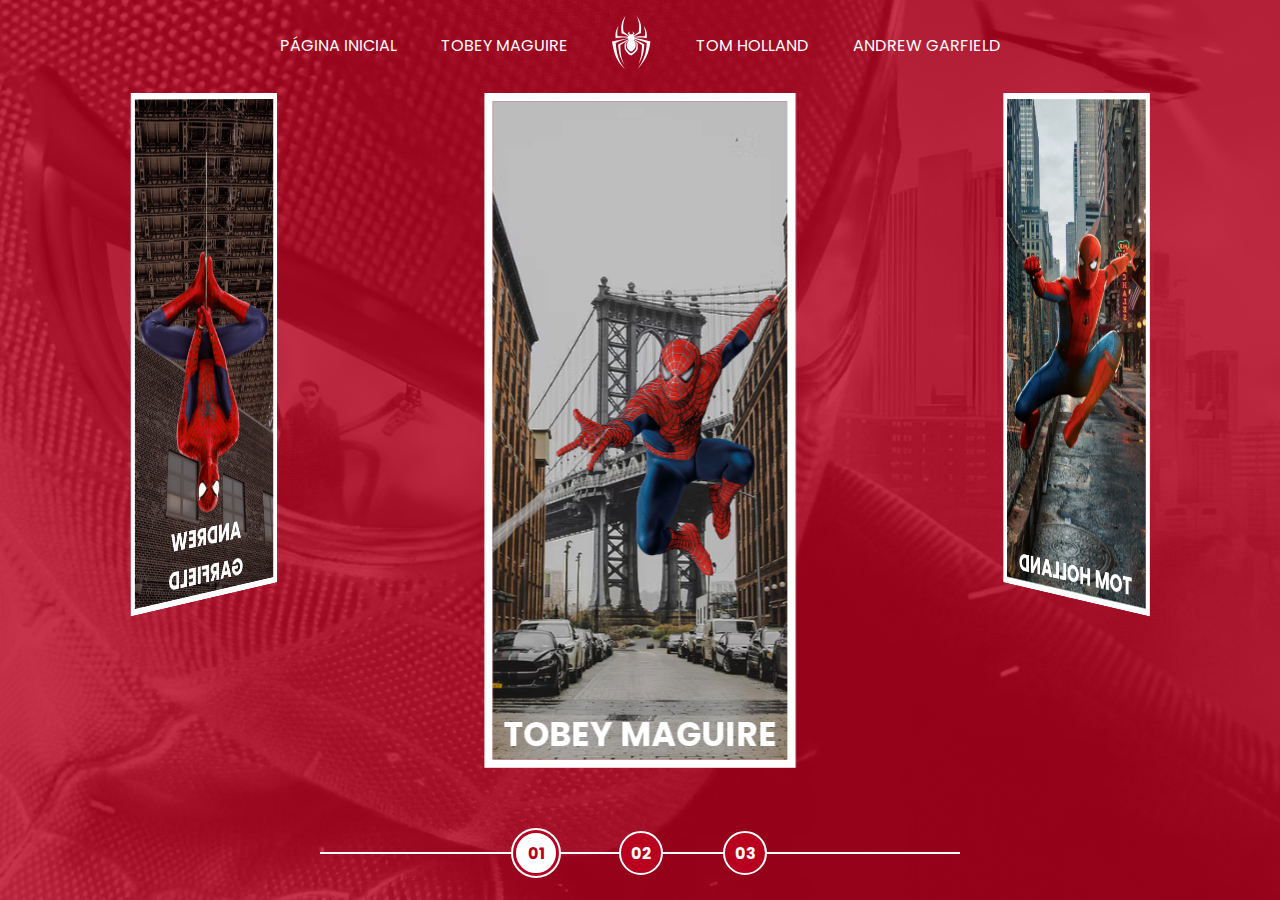
<file: index.html>
<!DOCTYPE html>
<html lang="en">
<head>
    <meta charset="UTF-8">
    <meta http-equiv="X-UA-Compatible" content="IE=edge">
    <meta name="viewport" content="width=device-width, initial-scale=1.0">
    
    <link rel="stylesheet" href="/assets/css/home-page-styles.css">
    <title>Spider-Man | Multiversos</title>
    <script src="/assets/scripts/script.js"></script>
</head>

<body>
    <nav class="s-menu">
        <ul>
            <li class="s-menu__item">
                <a href="/">Página Inicial</a>
            </li>
            <li class="s-menu__item">
                <a href="./pages/tobey-maguire/spiderman1.html">Tobey Maguire</a>
            </li>
            <li class=" s-menu__icon">
                <img src="./assets/images/icons/spider.svg" alt="Spider-Man Multiverse">
            </li>
            <li class="s-menu__item">
                <a href="./pages/tom-halland/spiderman1.html">Tom Holland</a>
            </li>
            <li class="s-menu__item">
                <a href="/pages/andrew-garfield/spiderman1.html">Andrew Garfield</a>
            </li>
        </ul>
    </nav>
    <div class="s-container">
        <div class="s-cards-carousel" style="transform: translateZ(-40vw) rotateY(0deg);">
            <a href="./pages/tobey-maguire/spiderman1.html" class="s-card" id="spider-man-01">
                <img class="s-card__background" src="/assets/images/pic-sm-bg-01.jpg" alt="">
                <img class="s-card__image" src="/assets/images/spider-man-01.png" alt="Tobey Maguire">
                <h2 class="s-card__title">Tobey Maguire</h2>
            </a>
            <a href="./pages/tom-halland/spiderman1.html" class="s-card" id="spider-man-02">
                <img class="s-card__background" src="/assets/images/pic-sm-bg-02.jpg" alt="">
                <img class="s-card__image" src="/assets/images/spider-man-02.png" alt="Tom Holland">
                <h2 class="s-card__title">Tom Holland</h2>
            </a>
            <a href="./pages/andrew-garfield/spiderman1.html" class="s-card" id="spider-man-03">
                <img class="s-card__background" src="/assets/images/pic-sm-bg-03.jpg" alt="">
                <img class="s-card__image" src="/assets/images/spider-man-03.png" alt="Andre Garfield">
                <h2 class="s-card__title">Andrew Garfield</h2>
            </a>  
        </div>
    </div>

    <div class="s-controller">
        <div id="1" onclick="selectCarouselItem(this)" class="s-controller__button s-controler__button--active">01</div>
        <div id="2" onclick="selectCarouselItem(this)" class="s-controller__button ">02</div>
        <div id="3" onclick="selectCarouselItem(this)" class="s-controller__button ">03</div>

        <div class="s-controller__line"></div>
    </div>
</body>
</html>
</file>
<file: assets/css/home-page-styles.css>
@import url('/assets/css/reset.css');
@import url('/assets/css/global.css');

body{
    background-color: var(--primary-color);
}
body::before{
    content:"";
    background-image: url('/assets/images/spider-man-background.jpg');
    background-repeat: no-repeat;
    background-position: center;
    background-size: cover;
    width: 100%;
    height: 100%;
    position: absolute;
    opacity: 0.2;
    transition: background-image 1s ease-in-out, opacity 1s ease-in-out;
}

.s-menu{
    padding: 1rem 0;
    width: 100%;
    text-align: center;
    position: relative;
}

.s-menu__item{
    display: inline-block;
    text-transform: uppercase;
    margin: 0 1.25rem;
}

.s-menu__icon{
    display: inline-block;
    width: 2.5rem;
    margin: 0 1.25rem;
    vertical-align: middle;
}

.s-container{
    position: relative;
    display: flex;
    align-items: center;
    justify-content: space-evenly;
    perspective: 3000px;
}

.s-card{
    border: 0.5rem solid white;
    width: calc(100vw/3 -10%);
    height: 70vh;
    position: absolute;
    transition: filter 0.5s ease-in-out;
    
}

.s-card:nth-child(1){
    transform: rotateY(0deg) translateZ(50vw);
}

.s-card:nth-child(2){
    transform: rotateY(120deg) translateZ(50vw);
}

.s-card:nth-child(3){
    transform: rotateY(240deg) translateZ(50vw);
}


.s-card__background{
    width: 100%;
    height: 100%;
    object-fit: cover;
    position: absolute;
    opacity: 1;   
    transition: 1.2s ease-in-out;
}

.s-card__image{
    width: 100%;
    height: 100%;
    object-fit: contain;
    position: relative;
    transition: opacity 1.2s ease-in-out;
}

.s-card__title{
    font-size: 2rem;
    text-transform: uppercase;
    text-align: center;
    position: absolute;
    width: 100%;
    bottom: 0;
    transition: bottom 1s ease-in-out;
}

.s-controller{
    position: absolute;
    display: flex;
    justify-content: center;
    align-items: center;
    margin-top: 3rem;
    bottom: 1.5rem;
    width: 100%;
}
    
.s-controller__button{
    display: flex;
    align-items: center;
    justify-content: center;
    width: 2.5rem;
    height: 2.5rem;
    border: 2px solid white;
    border-radius: 50%;
    background-color: var(--primary-color);
    font-weight: bold;
    cursor: pointer;
    z-index: 1;
    transition: transform 0.3s ease-in-out;
}

.s-controller__button:hover{
    transform: scale(1.3);
}

.s-controller__button:nth-child(2){
    margin: 0 3.75rem;
}

.s-controler__button--active{
    background-color: white;
    color: var(--primary-color);
    border:0.1875rem solid var(--primary-color);
    outline: 0.125rem solid white;
}

.s-controller__line{
    background-color: white;
    width: 50%;
    height: 2px;
    position: absolute;

}

/* Hover Animation */

.s-card--hovered .s-card__background{
    cursor: pointer;
    opacity: 0;
}
.s-card--hovered .s-card__image{
   transform: scale(1.4);
   filter: drop-shadow( 30px 10px 4px rgba( 0, 0, 0, 0.5));

}

.s-cards-carousel{
    display: flex;
    justify-content: center;
    width: calc(100vw / 3 - 10%);
    transform-style: preserve-3d;
    transition: transform 0.4s ease-in;
}

body#spider-man-01-hovered::before{
    background-image: url('/assets/images/pic-sm-bg-01.jpg');
}

body#spider-man-02-hovered::before{
    background-image: url('/assets/images/pic-sm-bg-02.jpg');
}

body#spider-man-03-hovered::before{
    background-image: url('/assets/images/pic-sm-bg-03.jpg');
}

body[id^="spider-man-"]::before {
    opacity: 1;
}

body[id^="spider-man-"] .s-card:not(.s-card--hovered){
    filter: grayscale(100%);
}

.s-card--hovered .s-card__title {
    bottom:50%;
}
</file>
